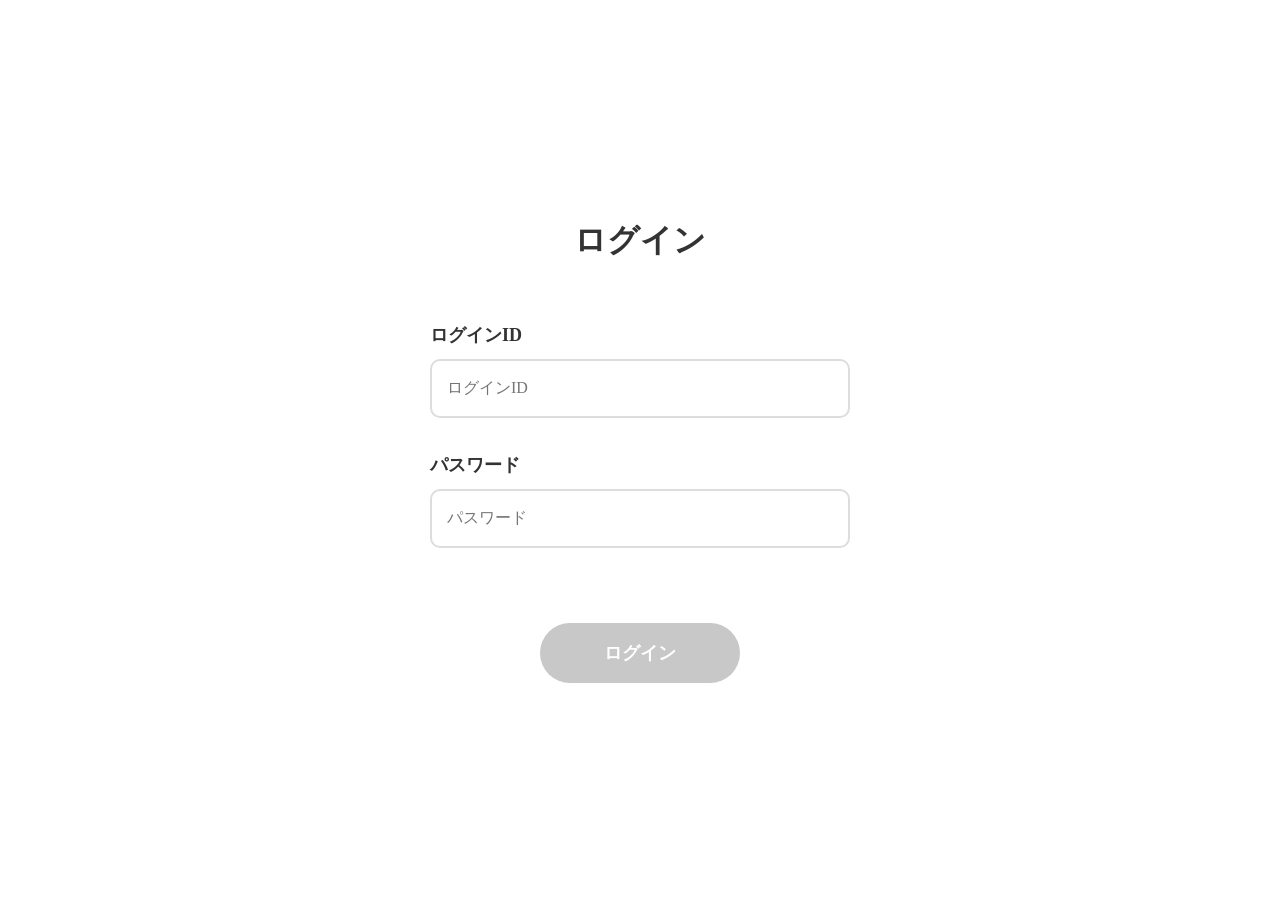
<file: index.html>
<!DOCTYPE html>
<html lang="ja">

<head>
    <meta charset="UTF-8">
    <meta name="viewport" content="width=device-width, initial-scale=1.0">

    <title>Calendar App</title>

    <!-- 全ページ共通CSS -->
    <link rel="stylesheet" href="css/common.css">

    <!-- 画面ごとのCSSを読み込む -->
    <link id="page-style" rel="stylesheet">
</head>

<body>

    <!-- 画面表示場所 -->
    <div id="app"></div>

    <!-- 共通JS -->
    <script src="js/api.js"></script>
    <script src="js/app.js"></script>

</body>
</html>
</file>
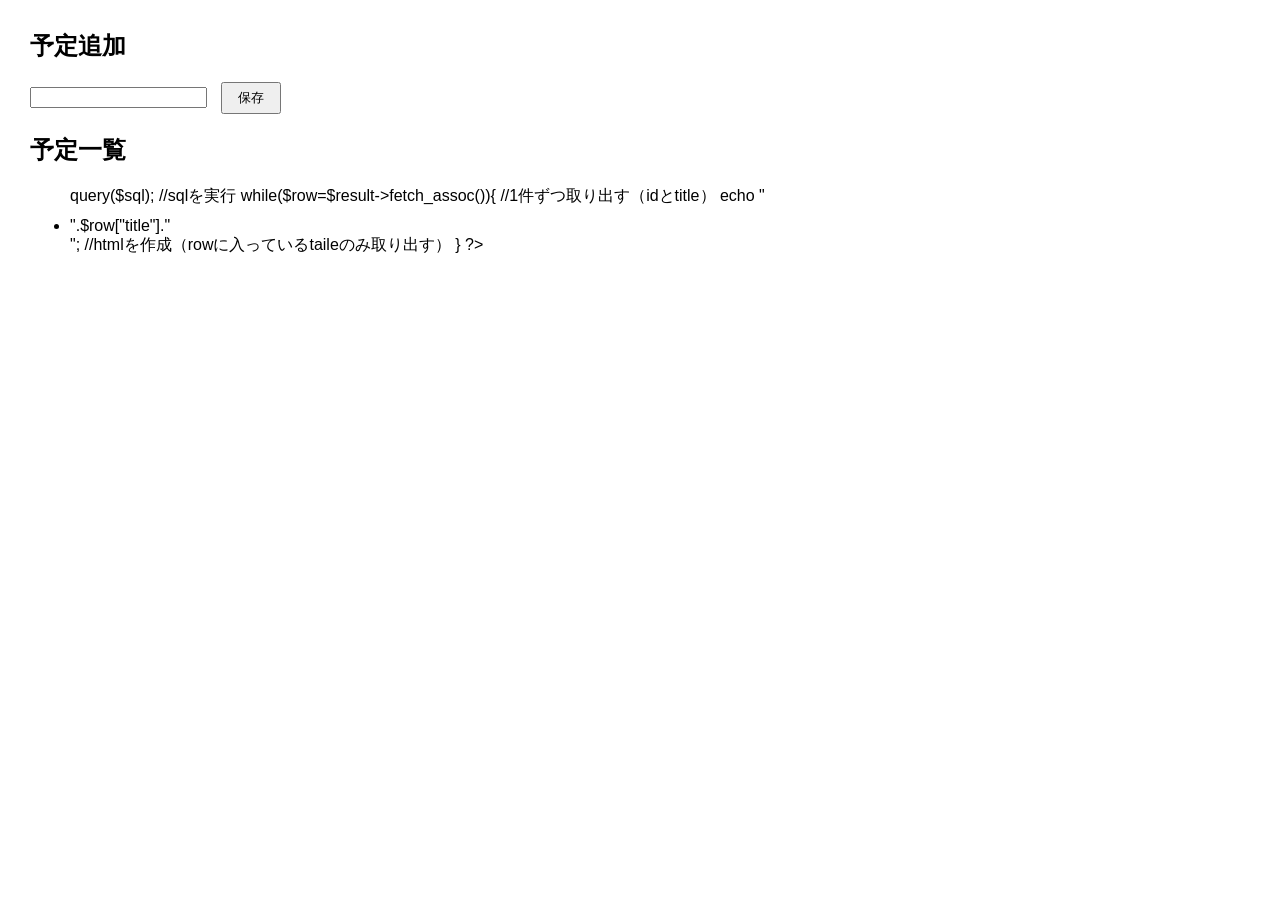
<file: sample/index.html>
<!-- 画面の表示 -->
<!DOCTYPE html>
<html lang="ja">

<head>
    <meta charset="UTF-8">
    <title>カレンダーサンプル</title>

    <!-- CSSファイル読みこみ -->
    <link rel="stylesheet" href="style.css">
</head>

<body>

    <h2>予定追加</h2>

    <!-- 入力場所 -->
    <input id="title"> 

    <!-- ボタンを押したら関数実行 -->
    <button onclick="save()">
        保存
    </button>

    <h2>予定一覧</h2>

    <!-- 予定一覧表示 -->
    <ul id="list"></ul>

    <!-- scriptの読みこみ -->
    <script src="script.js"></script>

</body>
</html>
</file>
<file: css/common.css>
/* ================================= */
/* 全ページ共通 */
/* ================================= */


/* 共通ボタン */

button {
    cursor: pointer;
}


/* 共通入力欄 */

input,
textarea,
select {
    font-family: inherit;
}


/* 非表示 */

.hidden {
    display: none;
}
</file>
<file: sample/style.css>
/* 見た目の整理 */
body{
    font-family:sans-serif;  /* フォント */
    margin:30px;  /* 余白 */
}

button{
    margin-left:10px;  /* 余白（左） */
    padding:5px 15px;  /* 余白（中） */
}

li{
    margin-top:10px;  /* 余白（上） */
}
</file>
